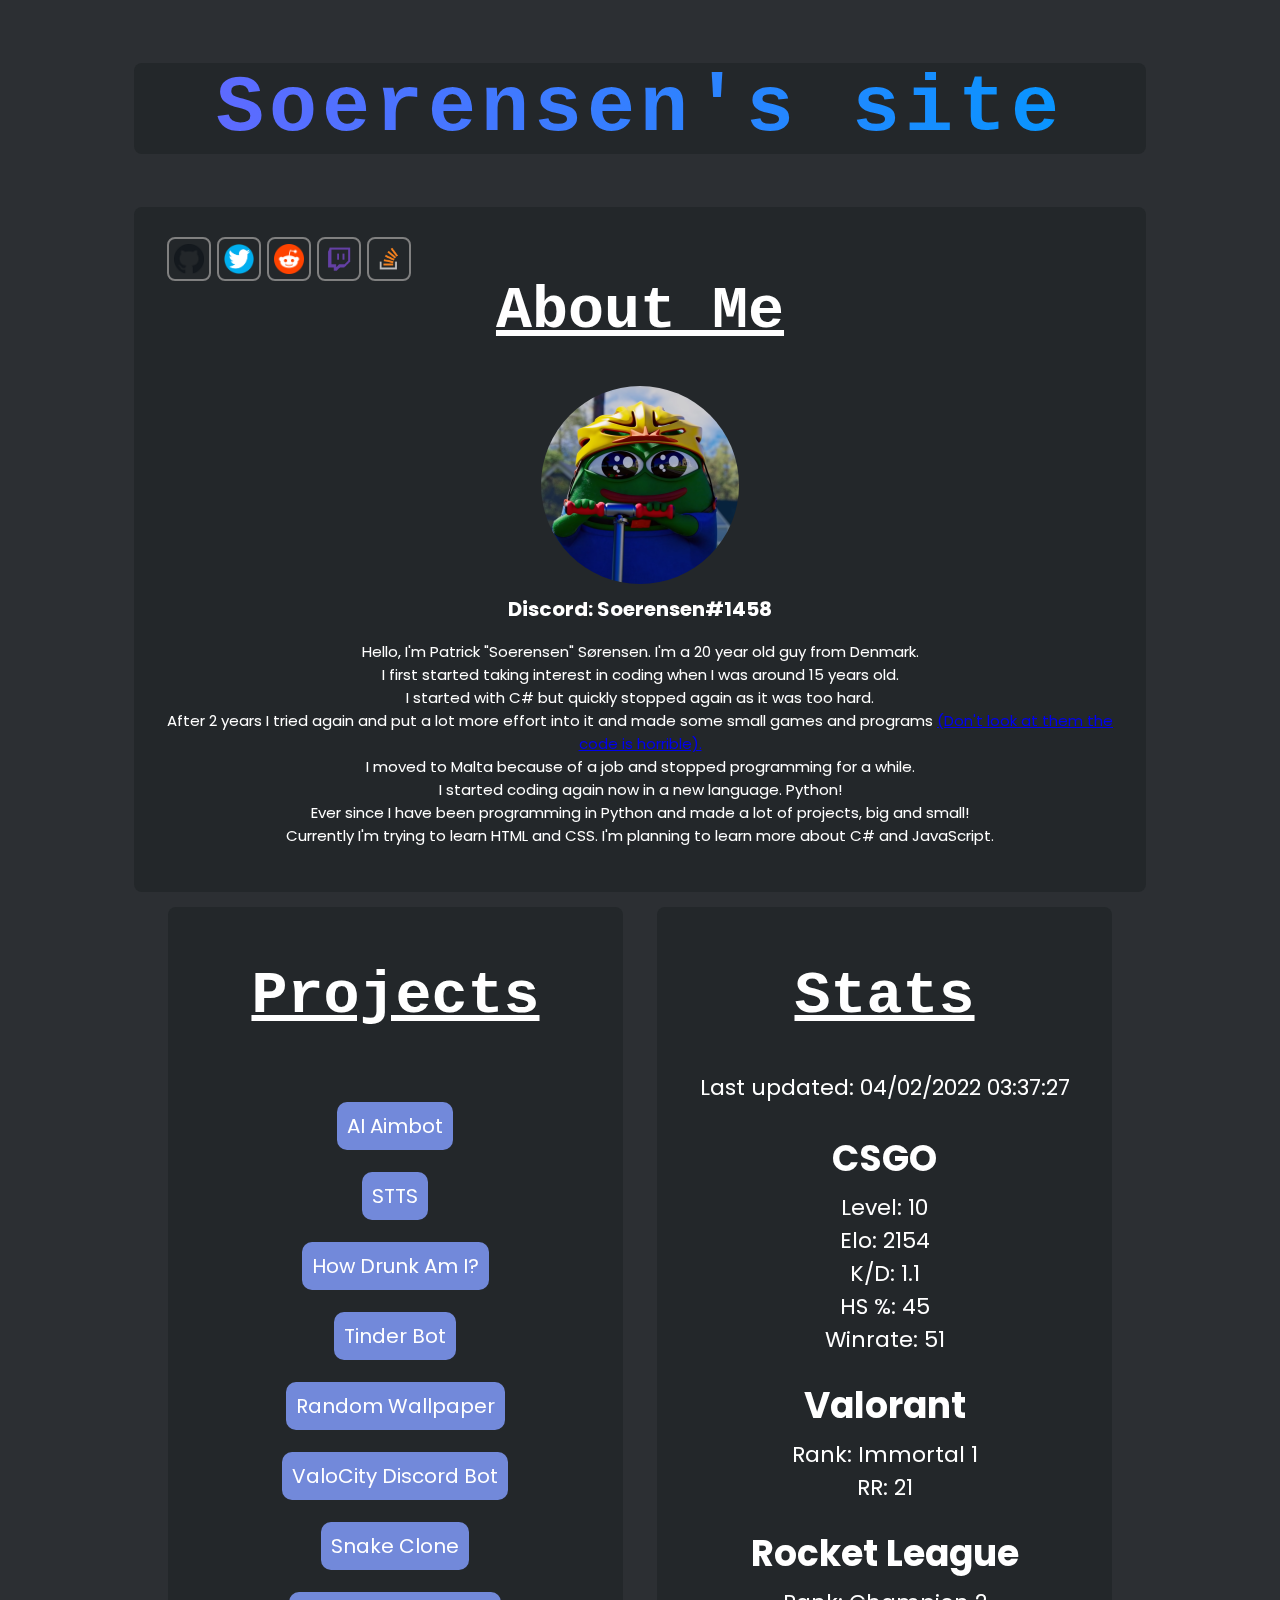
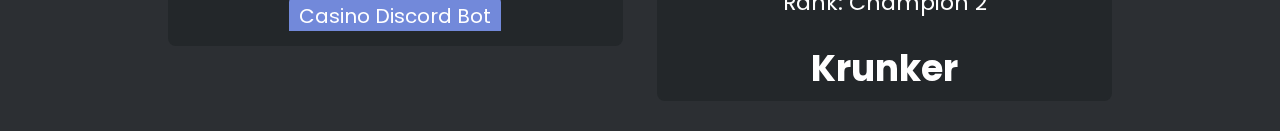
<file: index.html>
<html>
 <head>
  <title>
   Soerensen's site
  </title>
  <link href="assets/pfp.png" rel="icon"/>
  <meta charset="utf-8"/>
  <meta content="Soerensen's site" property="og:title"/>
  <meta content="assets/pfp.png" property="og:image"/>
  <meta content="This is my website where all of my projects are displayed for others to use! Check it out :D" property="og:description"/>
  <link href="https://fonts.gstatic.com" rel="preconnect"/>
  <link href="https://fonts.googleapis.com/css2?family=Poppins:wght@300&amp;display=swap" rel="stylesheet"/>
  <link href="assets/style.css" rel="stylesheet" type="text/css"/>
 </head>
 <body>
  <iframe id="background" src="https://constellation.dkeree.repl.co/">
  </iframe>
  <div id="container">
   <div id="header-wrapper">
    <h1 id="header">
     <b>
      Soerensen's site
     </b>
    </h1>
   </div>
   <div id="info-container">
    <div id="socials-container">
     <div class="socials-widget middle-widget">
      <img class="socials-image" src="assets/github.png"/>
     </div>
     <div class="socials-widget middle-widget">
      <img class="socials-image" src="assets/twitter.png"/>
     </div>
     <div class="socials-widget middle-widget">
      <img class="socials-image" src="assets/reddit.png"/>
     </div>
     <div class="socials-widget middle-widget">
      <img class="socials-image" src="assets/twitch.png"/>
     </div>
     <div class="socials-widget middle-widget">
      <img class="socials-image" src="assets/stackoverflow.png"/>
     </div>
    </div>
    <h1 class="section-header">
     About Me
    </h1>
    <div id="pfp-wrapper">
     <img id="discord-pfp" src="assets/pfp.png"/>
    </div>
    <div id="info-wrapper">
     <h2 class="discord-name">
      Discord: Soerensen#1458
     </h2>
     <p class="info">
      Hello, I'm Patrick "Soerensen" Sørensen. I'm a 20 year old guy from Denmark.
      <br/>
      I first started taking interest in coding when I was around 15 years old.
      <br/>
      I started with C# but quickly stopped again as it was too hard.
      <br/>
      After 2 years I tried again and put a lot more effort into it and made some small games and programs
      <a href="https://github.com/RealSoerensen/Controlpanel/blob/master/Controlpanel/Program.cs">
       (Don't look at them the code is horrible).
      </a>
      <br/>
      I moved to Malta because of a job and stopped programming for a while.
      <br/>
      I started coding again now in a new language. Python!
      <br/>
      Ever since I have been programming in Python and made a lot of projects, big and small!
      <br/>
      Currently I'm trying to learn HTML and CSS. I'm planning to learn more about C# and JavaScript.
     </p>
    </div>
   </div>
   <div class="section">
    <div class="wrapper">
     <h1 class="section-header">
      Projects
     </h1>
     <div class="inner-wrapper">
      <div class="button-wrapper">
       <a class="button-href" href="https://github.com/RealSoerensen/CSGO-AI-AIMBOT">
        AI Aimbot
       </a>
      </div>
      <div class="button-wrapper">
       <a class="button-href" href="https://github.com/RealSoerensen/STTS">
        STTS
       </a>
      </div>
      <div class="button-wrapper">
       <a class="button-href" href="https://github.com/RealSoerensen/How-Drunk-Am-I">
        How Drunk Am I?
       </a>
      </div>
      <div class="button-wrapper">
       <a class="button-href" href="https://github.com/RealSoerensen/AutoswipeTinderBot">
        Tinder Bot
       </a>
      </div>
      <div class="button-wrapper">
       <a class="button-href" href="https://github.com/RealSoerensen/WallPaperChanger">
        Random Wallpaper
       </a>
      </div>
      <div class="button-wrapper">
       <a class="button-href" href="https://github.com/RealSoerensen/Valocity-Discord-Bot">
        ValoCity Discord Bot
       </a>
      </div>
      <div class="button-wrapper">
       <a class="button-href" href="https://github.com/RealSoerensen/SnakeClone">
        Snake Clone
       </a>
      </div>
      <div class="button-wrapper">
       <a class="button-href" href="https://github.com/RealSoerensen/Casino-Discord-bot">
        Casino Discord Bot
       </a>
      </div>
      <div class="button-wrapper">
       <a class="button-href" href="https://github.com/RealSoerensen/Controlpanel">
        Controlpanel
       </a>
      </div>
     </div>
    </div>
    <div class="wrapper">
     <h1 class="section-header">
      Stats
     </h1>
     <p class="text-wrapper">
      Last updated:
      <span class="api_updated">
       04/02/2022 03:37:27
      </span>
     </p>
     <div class="inner-wrapper">
      <div>
       <h3 class="title">
        CSGO
       </h3>
       <p class="text-wrapper">
        Level:
        <span class="csgo_level">
         10
        </span>
        <br/>
        Elo:
        <span class="csgo_elo">
         2154
        </span>
        <br/>
        K/D:
        <span class="csgo_kd">
         1.1
        </span>
        <br/>
        HS %:
        <span class="csgo_hs">
         45
        </span>
        <br/>
        Winrate:
        <span class="csgo_winrate">
         51
        </span>
       </p>
      </div>
      <div>
       <h3 class="title">
        Valorant
       </h3>
       <p class="text-wrapper">
        Rank:
        <span class="valo_rank">
         Immortal 1
        </span>
        <br/>
        RR:
        <span class="valo_rr">
         21
        </span>
       </p>
      </div>
      <div>
       <h3 class="title">
        Rocket League
       </h3>
       <p class="text-wrapper">
        Rank:
        <span class="rl_rank">
         Champion 2
        </span>
       </p>
      </div>
      <div>
       <h3 class="title">
        Krunker
       </h3>
       <p class="text-wrapper">
        Level:
        <span class="krunker_level">
         5
        </span>
        <br/>
        Elo:
        <span class="krunker_elo">
         1383
        </span>
        <br/>
        K/D:
        <span class="krunker_kd">
         1.94
        </span>
        <br/>
        HS %:
        <span class="krunker_hs">
         60
        </span>
        <br/>
        Winrate:
        <span class="krunker_winrate">
         74
        </span>
        <br/>
       </p>
      </div>
      <div>
       <h3 class="title">
        Aimlab
       </h3>
       <p class="text-wrapper">
        Rank:
        <span class="aimlab_rank">
         Master 3
        </span>
       </p>
      </div>
      <div>
       <h3 class="title">
        Splitgate
       </h3>
       <p class="text-wrapper">
        Rank:
        <span class="sg_rank">
         Diamond
        </span>
       </p>
      </div>
     </div>
    </div>
   </div>
  </div>
  <script>
   const container = document.getElementById("container");
            const socialWidgets = document.getElementsByClassName("socials-widget");
            const links = ["https://github.com/RealSoerensen", "https://twitter.com/RealSoerensen", "https://reddit.com/u/SoerensenOfficial", "https://twitch.tv/RealSoerensen", "https://stackoverflow.com/users/5982627/patrick-lykke-sørensen"];
            
            for (var i = 0; i < socialWidgets.length; i++){
                const link = links[i];
                socialWidgets[i].addEventListener("click", () => {
                    window.open(link, "_blank");
                });
            }
            
            window.onresize = function(){
                container.width = window.innerWidth;
                container.height = window.innerHeight;
            }
  </script>
 </body>
</html>
</file>
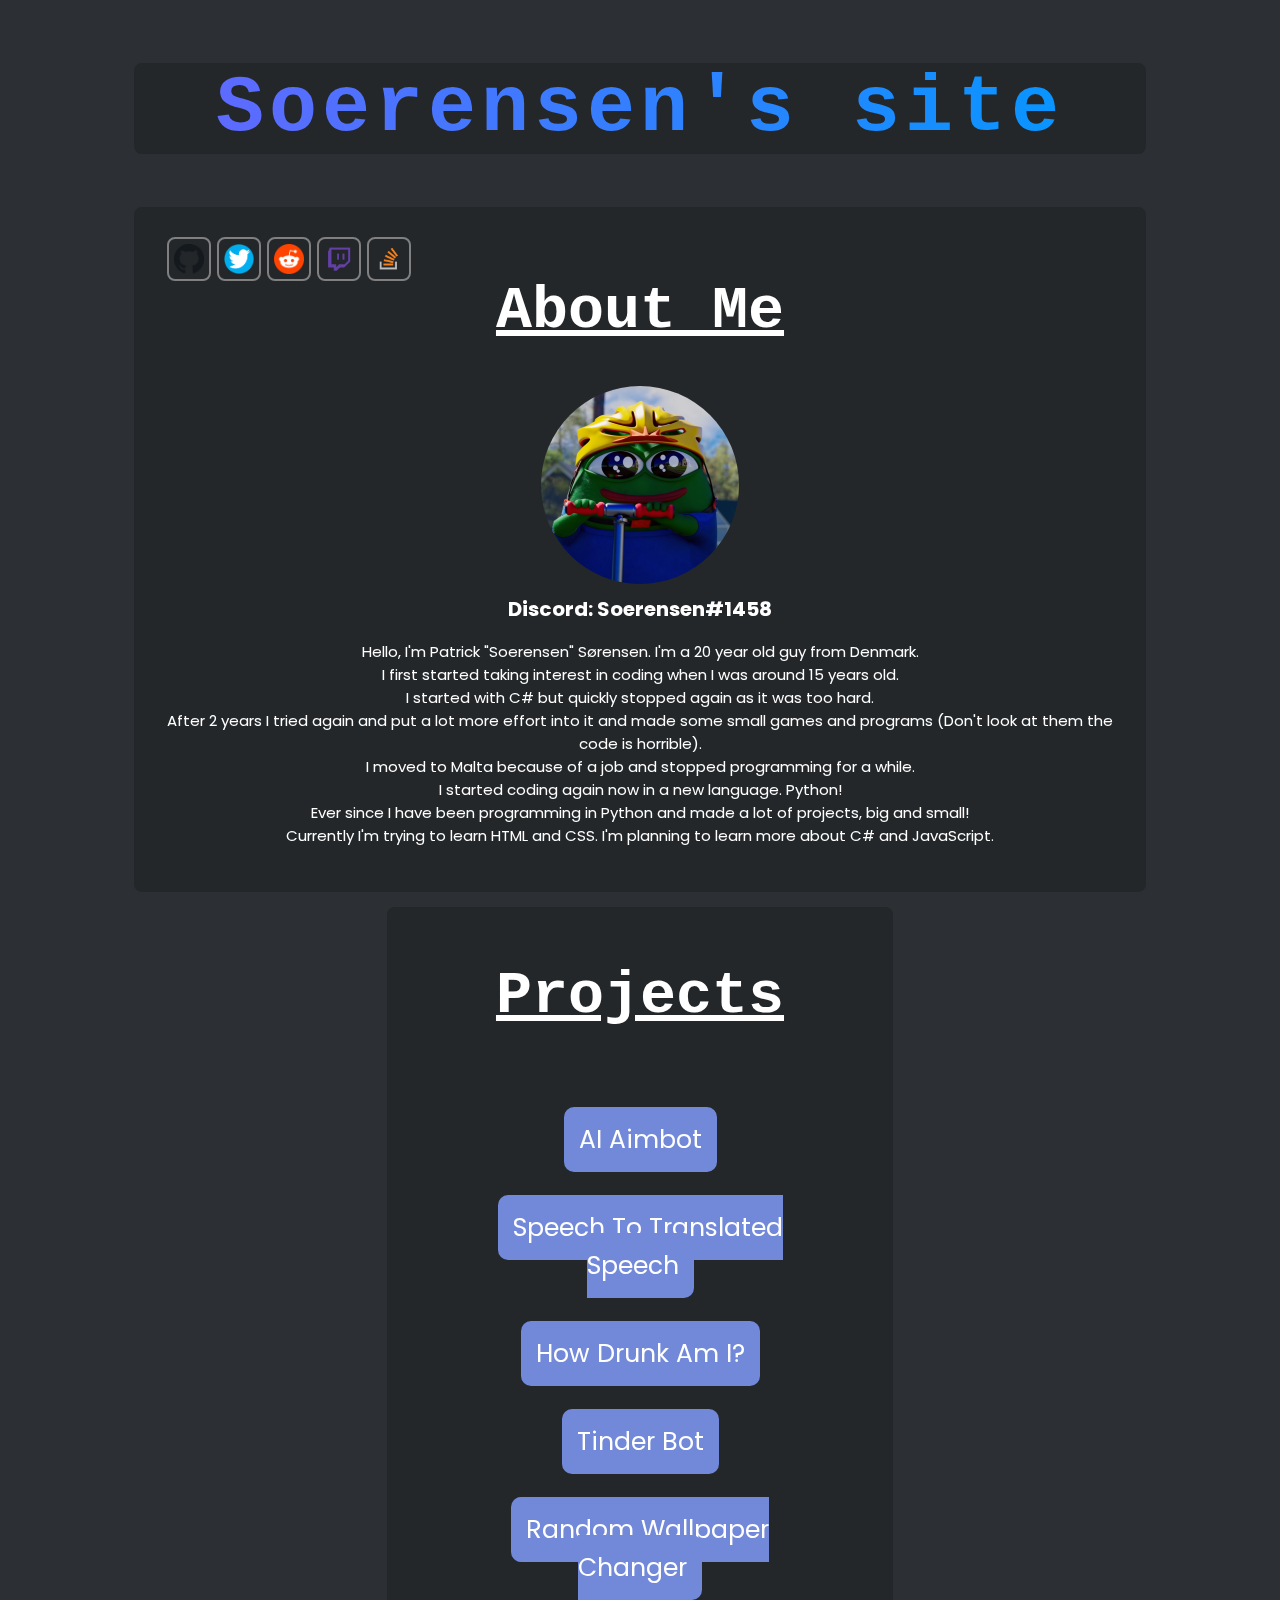
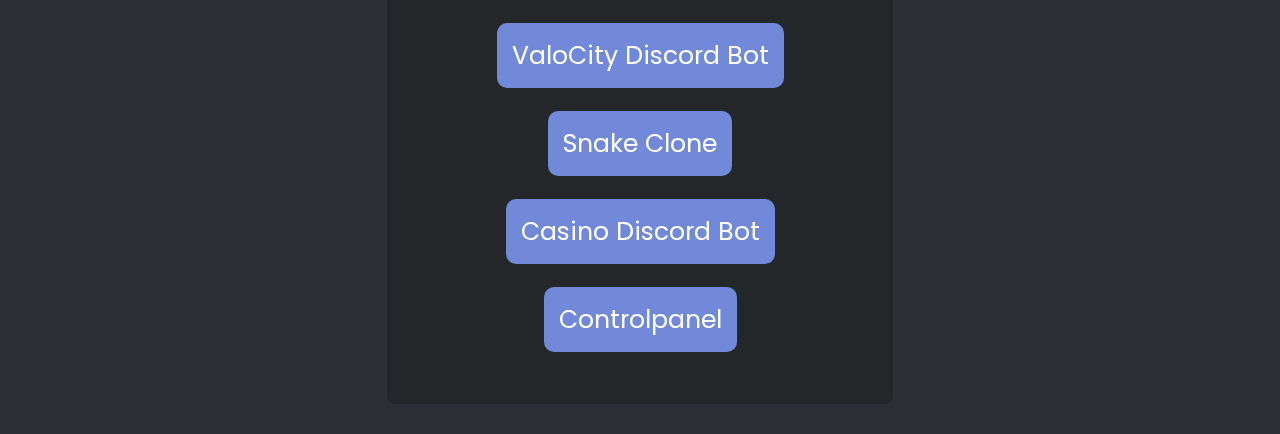
<file: templates/index.html>
<html>
    <head>
        <title>Soerensen's site</title>
        <link rel="icon" href="assets/pfp.png"/>
        <meta charset="UTF-8"/>
        <meta property="og:title" content="Soerensen's site"/>
        <meta property="og:image" content="assets/pfp.png"/>
        <meta property="og:description" content="This is my website where all of my projects are displayed for others to use! Check it out :D"/>
        <link rel="preconnect" href="https://fonts.gstatic.com"/>
        <link href="https://fonts.googleapis.com/css2?family=Poppins:wght@300&amp;display=swap" rel="stylesheet"/>
        <link href="assets/style.css" rel="stylesheet" type="text/css"/>
        </head>
    <body>
        <iframe id="background" src="https://constellation.dkeree.repl.co/"></iframe>
        <div id="container">
            <div id="header-wrapper">
                <h1 id="header"><b>Soerensen's site</b></h1>
            </div>
            <div id="info-container">
                <div id="socials-container">
                    <div class="socials-widget middle-widget">
                        <img class="socials-image" src="assets/github.png">
                    </div>
                    <div class="socials-widget middle-widget">
                        <img class="socials-image" src="assets/twitter.png">
                    </div>
                    <div class="socials-widget middle-widget">
                        <img class="socials-image" src="assets/reddit.png">
                    </div>
                    <div class="socials-widget middle-widget">
                        <img class="socials-image" src="assets/twitch.png">
                    </div>
                    <div class="socials-widget middle-widget">
                        <img class="socials-image" src="assets/stackoverflow.png">
                    </div>
                </div>
                <h1 class="section-header">About Me</h1>
                <div id="pfp-wrapper">
                    <img id="discord-pfp" src="assets/pfp.png">
                </div>
                <div id="info-wrapper">
                    <h2 class="discord-name">Discord: Soerensen#1458</h2>
                    <p class="info">Hello, I'm Patrick "Soerensen" Sørensen. I'm a 20 year old guy from Denmark.
                        <br>
                        I first started taking interest in coding when I was around 15 years old.
                        <br>
                        I started with C# but quickly stopped again as it was too hard.
                        <br>
                        After 2 years I tried again and put a lot more effort into it and made some small games and programs (Don't look at them the code is horrible).
                        <br>
                        I moved to Malta because of a job and stopped programming for a while.
                        <br>
                        I started coding again now in a new language. Python!
                        <br>
                        Ever since I have been programming in Python and made a lot of projects, big and small!    
                        <br>
                        Currently I'm trying to learn HTML and CSS. I'm planning to learn more about C# and JavaScript.
                    </p>
                </div>
            </div>
            <div class="section">
                <div class="wrapper">
                    <h1 class="section-header">Projects</h1>
                    <div class="inner-wrapper">
                        <div class="button-wrapper">
                            <a class="button-href" href="https://github.com/RealSoerensen/CSGO-AI-AIMBOT">AI Aimbot</a>
                        </div>
                        <div class="button-wrapper">
                            <a class="button-href" href="https://github.com/RealSoerensen/STTS">Speech To Translated Speech</a>
                        </div>
                        <div class="button-wrapper">
                            <a class="button-href" href="https://github.com/RealSoerensen/How-Drunk-Am-I">How Drunk Am I?</a>
                        </div>
                        <div class="button-wrapper">
                            <a class="button-href" href="https://github.com/RealSoerensen/AutoswipeTinderBot">Tinder Bot</a>
                        </div>
                        <div class="button-wrapper">
                            <a class="button-href" href="https://github.com/RealSoerensen/WallPaperChanger">Random Wallpaper Changer</a>
                        </div>
                        <div class="button-wrapper">
                            <a class="button-href" href="https://github.com/RealSoerensen/Valocity-Discord-Bot">ValoCity Discord Bot</a>
                        </div>
                        <div class="button-wrapper">
                            <a class="button-href" href="https://github.com/RealSoerensen/SnakeClone">Snake Clone</a>
                        </div>
                        <div class="button-wrapper">
                            <a class="button-href" href="https://github.com/RealSoerensen/Casino-Discord-bot">Casino Discord Bot</a>
                        </div>
                        <div class="button-wrapper">
                            <a class="button-href" href="https://github.com/RealSoerensen/Controlpanel">Controlpanel</a>
                        </div>
                    </div>
                </div>
            </div>
        </div>
        <script>
            const container = document.getElementById("container");
            const socialWidgets = document.getElementsByClassName("socials-widget");
            const links = ["https://github.com/RealSoerensen", "https://twitter.com/RealSoerensen", "https://reddit.com/u/SoerensenOfficial", "https://twitch.tv/RealSoerensen", "https://stackoverflow.com/users/5982627/patrick-lykke-sørensen"];

            for (var i = 0; i < socialWidgets.length; i++){
                const link = links[i];
                socialWidgets[i].addEventListener("click", () => {
                    window.open(link, "_blank");
                });
            }

            window.onresize = function(){
                container.width = window.innerWidth;
                container.height = window.innerHeight;
            }
        </script>
    </body>
</html>
</file>
<file: assets/style.css>
body {
	background-color: #2C2F33;
	text-align: center;
	pointer-events: none;
}

#background {
	position: fixed;
	width: 100%;
	height: 100%;
	border: transparent;
	left: 0;
	top: 0;
	z-index: -1;
}

#container {
	pointer-events: none;
	width: 80%;
	margin: auto;
	z-index: 0;
  	padding: 1px;
}

#header-wrapper {
	border-radius: 8px;
	background-color: #23272A;
	width: 100%;
	margin: auto;
}

#header {
	font-family: monospace;
	font-size: 80px;
	letter-spacing: 5px;
	background: linear-gradient(to right, #6666ff, #0099ff , #00ff00, #ff3399, #6666ff);
  	-webkit-background-clip: text;
  	background-clip: text;
  	color: transparent;
  	animation: rainbow_animation 6s ease-in-out infinite;
  	background-size: 400% 100%;
}

#socials-container {
	position: absolute;
}

.left-widget {
	float: left;
	margin-right: 3px;
}

.middle-widget {
	float: left;
	margin-left: 3px;
	margin-right: 3px;
}

.right-widget {
	float: left;
	margin-left: 3px;
}

.socials-widget {
	border-radius: 8px;
	border: 2px solid grey;
	padding: 5px;
	cursor: pointer;
	display: flex;
	justify-content: center;
	-webkit-transition: background-color 0.25s ease-out;
	-moz-transition: background-color 0.25s ease-out;
	-o-transition: background-color 0.25s ease-out;
	transition: background-color 0.25s ease-out;
}

.socials-widget:hover {
	background-color: rgba(192, 192, 192, 0.3);
}

.socials-image {
	outline: none;
	user-select: none;
	-moz-user-select: none;
	-webkit-user-drag: none;
	-webkit-user-select: none;
	-ms-user-select: none;
	width: 30px;
	height: 30px;
}

#info-container {
	border-radius: 8px;
	background-color: #23272A;
	box-sizing: border-box;
	padding: 30px;
	width: 100%;
	word-wrap: break-word;
	pointer-events: auto;
}

.section {
	width: 100%;
	text-align: center;
	pointer-events: none;
}

.section-header {
	font-family: monospace;
	color: white;
	font-size: 60px;
	text-decoration: underline;
}

#pfp-wrapper {
	position: relative;
	display: inline-block;
}

#discord-pfp {
  width: 25%;
	height: auto;
	border-radius: 50%;
}

.discord-name {
	font-family: "Poppins", sans-serif;
	font-size: 20px;
	color: white;
	text-align: center;
	margin-top: 10px;
}

.info {
	font-family: 'Poppins', sans-serif;
	font-size: 15px;
	color: white;
}

.inner-wrapper {
	height: 560px;
	overflow: auto;
}

.button-wrapper {
	margin: 40px;
}

.button-href {
	font-family: 'Poppins', sans-serif;
	font-size: 20px;
	color: white;
	background-color: #7289DA;
	border-radius: 10px;
	text-decoration: none;
	padding: 10px;
	cursor: pointer;
	user-select: none;
	-webkit-transition: background-color 0.25s ease-out;
	-moz-transition: background-color 0.25s ease-out;
	-o-transition: background-color 0.25s ease-out;
	transition: background-color 0.25s ease-out;
}

.title {
	font-family: 'Poppins', sans-serif;
	font-size: 36px;
	margin: 5px;
	color: white;
}

.text-wrapper {
	font-family: 'Poppins', sans-serif;
	font-size: 22px;
	margin-top: 5px;
	color: white;
}

.wrapper {
	border-radius: 8px;
	background-color: #23272A;
	width: 45%;
	padding: 15px;
	margin: 15px;
	word-wrap: break-word;
	pointer-events: auto;
	display: inline-block;
	box-sizing: border-box;
	vertical-align: top;
}

.email-wrapper {
	padding: 10px;
}

input {
	border-radius: 8px;
	background-color: #23272A;
	width: 100%;
	padding: 15px;
	margin: center;
	word-wrap: break-word;
	pointer-events: auto;
	display: inline-block;
	box-sizing: border-box;
	vertical-align: top;
	color: white;
}

textarea {
	width: 100%;
	height: 200px;
	border-radius: 8px;
	background-color: #23272A;
	color: white;
	font-family: 'Poppins', sans-serif;
	font-size: 15px;
	padding: 5px;
	margin: center;
	word-wrap: break-word;
	resize: none;
}

::-webkit-scrollbar {
	width: 10px;
}

::-webkit-scrollbar-track {
	border-radius: 8px;
	background: #2C2F33;
}

::-webkit-scrollbar-thumb {
	border-radius: 8px;
	background: #555;
}

@keyframes rainbow_animation {
    0%,100% {
        background-position: 0 0;
    }

    50% {
        background-position: 100% 0;
    }
}
</file>
<file: templates/assets/style.css>
body {
	background-color: #2C2F33;
	text-align: center;
	pointer-events: none;
}

#background {
	pointer-events: auto;
	position: fixed;
	width: 100%;
	height: 100%;
	border: transparent;
	left: 0;
	top: 0;
	z-index: -1;
}

#container {
	pointer-events: none;
	width: 80%;
	margin: auto;
	z-index: 0;
  padding: 1px;
}

#header-wrapper {
	border-radius: 8px;
	background-color: #23272A;
	width: 100%;
	margin: auto;
}

#header {
	font-family: monospace;
	font-size: 80px;
	letter-spacing: 5px;
	background: linear-gradient(to right, #6666ff, #0099ff , #00ff00, #ff3399, #6666ff);
  	-webkit-background-clip: text;
  	background-clip: text;
  	color: transparent;
  	animation: rainbow_animation 6s ease-in-out infinite;
  	background-size: 400% 100%;
}

#socials-container {
	position: absolute;
}

.left-widget {
	float: left;
	margin-right: 3px;
}

.middle-widget {
	float: left;
	margin-left: 3px;
	margin-right: 3px;
}

.right-widget {
	float: left;
	margin-left: 3px;
}

.socials-widget {
	border-radius: 8px;
	border: 2px solid grey;
	padding: 5px;
	cursor: pointer;
	display: flex;
	justify-content: center;
	-webkit-transition: background-color 0.25s ease-out;
	-moz-transition: background-color 0.25s ease-out;
	-o-transition: background-color 0.25s ease-out;
	transition: background-color 0.25s ease-out;
}

.socials-widget:hover {
	background-color: rgba(192, 192, 192, 0.3);
}

.socials-image {
	outline: none;
	user-select: none;
	-moz-user-select: none;
	-webkit-user-drag: none;
	-webkit-user-select: none;
	-ms-user-select: none;
	width: 30px;
	height: 30px;
}

#info-container {
	border-radius: 8px;
	background-color: #23272A;
	box-sizing: border-box;
	padding: 30px;
	width: 100%;
	word-wrap: break-word;
	pointer-events: auto;
}

.section {
	width: 100%;
	text-align: center;
	pointer-events: none;
}

.section-header {
	font-family: monospace;
	color: white;
	font-size: 60px;
	text-decoration: underline;
}

#pfp-wrapper {
	position: relative;
	display: inline-block;
}

#discord-pfp {
  width: 25%;
	height: auto;
	border-radius: 50%;
}

.discord-name {
	font-family: "Poppins", sans-serif;
	font-size: 20px;
	color: white;
	text-align: center;
	margin-top: 10px;
}

.info {
	font-family: 'Poppins', sans-serif;
	font-size: 15px;
	color: white;
}

.inner-wrapper {
	height: auto;
	overflow: auto;
}

.button-wrapper {
	margin: 50px;
}

.button-href {
	font-family: 'Poppins', sans-serif;
	font-size: 25px;
	color: white;
	background-color: #7289DA;
	border-radius: 10px;
	text-decoration: none;
	padding: 15px;
	cursor: pointer;
	user-select: none;
	-webkit-transition: background-color 0.25s ease-out;
	-moz-transition: background-color 0.25s ease-out;
	-o-transition: background-color 0.25s ease-out;
	transition: background-color 0.25s ease-out;
}

.wrapper {
	border-radius: 8px;
	background-color: #23272A;
	width: 50%;
	padding: 15px;
	margin: 15px;
	word-wrap: break-word;
	pointer-events: auto;
	display: inline-block;
	box-sizing: border-box;
	vertical-align: top;
}

::-webkit-scrollbar {
	width: 10px;
}

::-webkit-scrollbar-track {
	border-radius: 8px;
	background: #2C2F33;
}

::-webkit-scrollbar-thumb {
	border-radius: 8px;
	background: #555;
}

@keyframes rainbow_animation {
    0%,100% {
        background-position: 0 0;
    }

    50% {
        background-position: 100% 0;
    }
}
</file>
